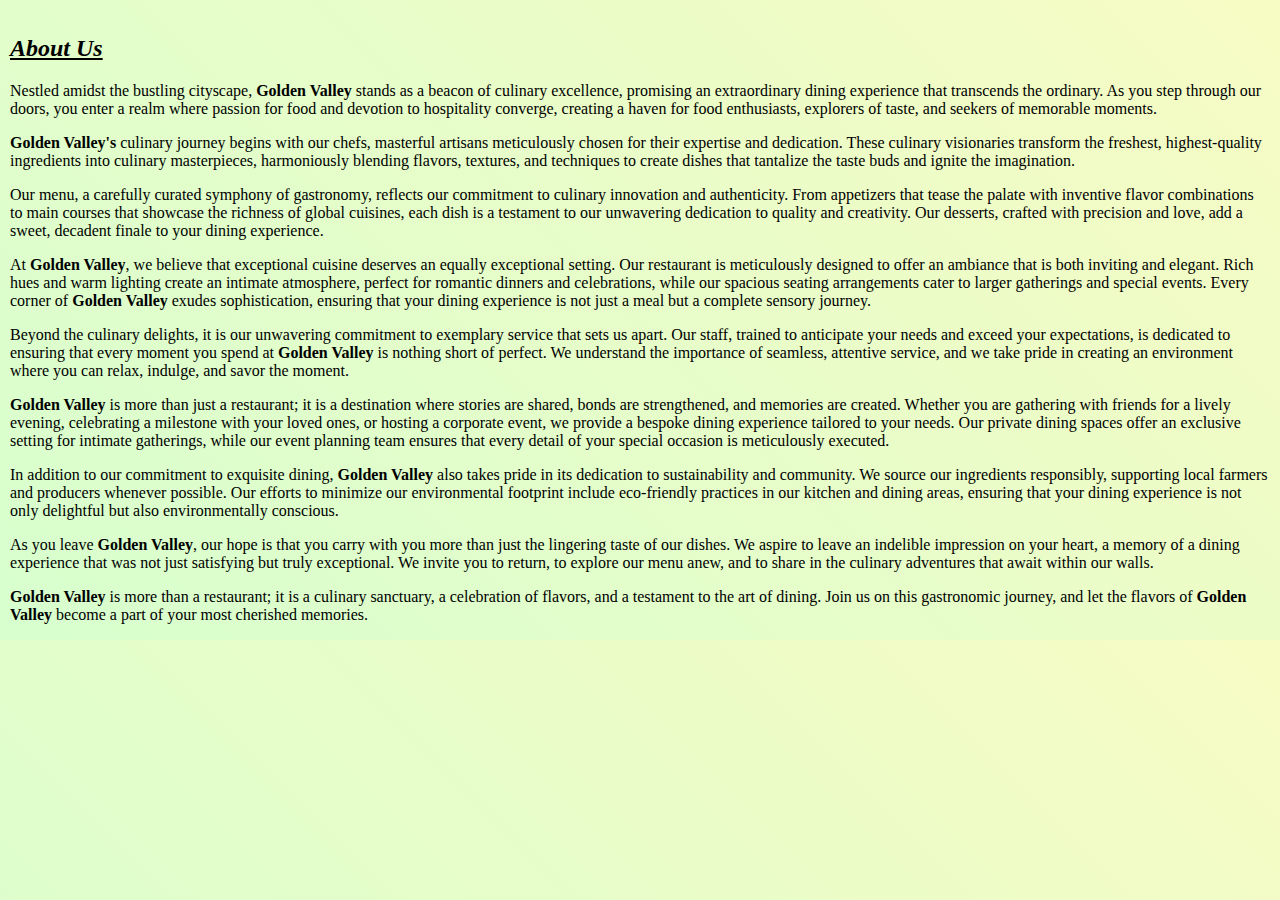
<file: css project/about.html>
<!DOCTYPE html>
<html lang="en">

<head>
    <meta charset="UTF-8">
    <meta name="viewport" content="width=device-width, initial-scale=1.0">
    <title>About Us</title>
    <style>
        body{
            margin: 0;
            padding: 0;
            background: linear-gradient(45deg, rgb(215, 255, 206), rgb(247, 251, 196));
        }
        .content{
            padding: 15px 10px 0 10px;
        }
    </style>
</head>

<body>
    <div class="content">
        <h2><em><u>About Us</u></em></h2>
        <div class="about">
            <p>Nestled amidst the bustling cityscape, <strong>Golden Valley</strong> stands as a beacon of culinary excellence, promising an extraordinary dining experience that transcends the ordinary. As you step through our doors, you enter a realm where passion for food and devotion to hospitality converge, creating a haven for food enthusiasts, explorers of taste, and seekers of memorable moments.</p>

    <p><strong>Golden Valley's</strong> culinary journey begins with our chefs, masterful artisans meticulously chosen for their expertise and dedication. These culinary visionaries transform the freshest, highest-quality ingredients into culinary masterpieces, harmoniously blending flavors, textures, and techniques to create dishes that tantalize the taste buds and ignite the imagination.</p>

    <p>Our menu, a carefully curated symphony of gastronomy, reflects our commitment to culinary innovation and authenticity. From appetizers that tease the palate with inventive flavor combinations to main courses that showcase the richness of global cuisines, each dish is a testament to our unwavering dedication to quality and creativity. Our desserts, crafted with precision and love, add a sweet, decadent finale to your dining experience.</p>

    <p>At <strong>Golden Valley</strong>, we believe that exceptional cuisine deserves an equally exceptional setting. Our restaurant is meticulously designed to offer an ambiance that is both inviting and elegant. Rich hues and warm lighting create an intimate atmosphere, perfect for romantic dinners and celebrations, while our spacious seating arrangements cater to larger gatherings and special events. Every corner of <strong>Golden Valley</strong> exudes sophistication, ensuring that your dining experience is not just a meal but a complete sensory journey.</p>

    <p>Beyond the culinary delights, it is our unwavering commitment to exemplary service that sets us apart. Our staff, trained to anticipate your needs and exceed your expectations, is dedicated to ensuring that every moment you spend at <strong>Golden Valley</strong> is nothing short of perfect. We understand the importance of seamless, attentive service, and we take pride in creating an environment where you can relax, indulge, and savor the moment.</p>

    <p><strong>Golden Valley</strong> is more than just a restaurant; it is a destination where stories are shared, bonds are strengthened, and memories are created. Whether you are gathering with friends for a lively evening, celebrating a milestone with your loved ones, or hosting a corporate event, we provide a bespoke dining experience tailored to your needs. Our private dining spaces offer an exclusive setting for intimate gatherings, while our event planning team ensures that every detail of your special occasion is meticulously executed.</p>

    <p>In addition to our commitment to exquisite dining, <strong>Golden Valley</strong> also takes pride in its dedication to sustainability and community. We source our ingredients responsibly, supporting local farmers and producers whenever possible. Our efforts to minimize our environmental footprint include eco-friendly practices in our kitchen and dining areas, ensuring that your dining experience is not only delightful but also environmentally conscious.</p>

    <p>As you leave <strong>Golden Valley</strong>, our hope is that you carry with you more than just the lingering taste of our dishes. We aspire to leave an indelible impression on your heart, a memory of a dining experience that was not just satisfying but truly exceptional. We invite you to return, to explore our menu anew, and to share in the culinary adventures that await within our walls.</p>

    <p><strong>Golden Valley</strong> is more than a restaurant; it is a culinary sanctuary, a celebration of flavors, and a testament to the art of dining. Join us on this gastronomic journey, and let the flavors of <strong>Golden Valley</strong> become a part of your most cherished memories.</p>
    </div>
        
    </div>
</body>

</html>
</file>
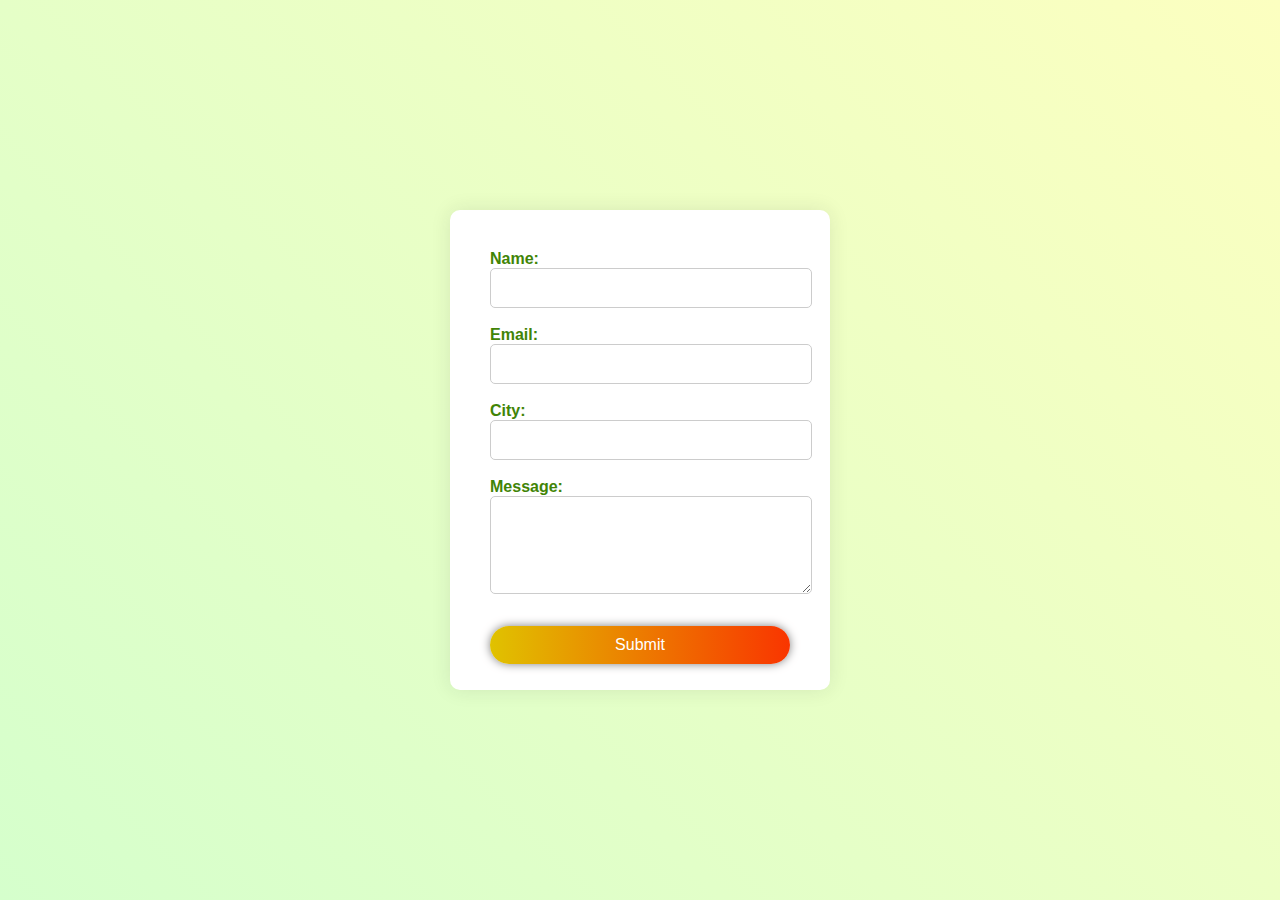
<file: css project/contact.html>
<!DOCTYPE html>
<html lang="en">

<head>
    <meta charset="UTF-8">
    <meta name="viewport" content="width=device-width, initial-scale=1.0">
    <title>Contact Us</title>
    <style>
        body {
            font-family: Arial, sans-serif;
            background: linear-gradient(45deg, rgb(213, 255, 204), rgb(252, 255, 192));
            flex-direction: column;
            height: 100vh;
            margin: 0;
            display: flex;
        }
        .Contactform{
            height: 100%;
            display: flex;
            justify-content: center;
            align-items: center;
        }
        h1 {
            text-align: center;
            color: #8abb55;
            font-family:cursive;
        }

        form {
            height: 400px;
            width: 300px;
            background-color: #ffffff;
            padding: 40px;
            border-radius: 10px;
            box-shadow: 0px 0px 20px 0px rgba(37, 37, 37, 0.1);
        }

        label,
        input,
        textarea {
            display: inline;
            width: 100%;
        }

        label {
            font-weight: bold;
            color: #418406;
        }

        input,
        textarea {
            padding: 10px;
            font-size: 16px;
            border: 1px solid #ccc;
            border-radius: 5px;
        }

        input[type="submit"] {
            background: linear-gradient(to right, #e0c200 0%, #fe1900 60%, #e0c200 100%);
            width: 100%;
            margin-top: 10px;
            padding: 10px !important;
            text-align: center;
            transition: 0.5s;
            background-size: 200% auto;
            color: #fff !important;
            box-shadow: 0 0 10px #817f7f;
            border-radius: 50px;
            display: block;
            border: none;
        }

        input[type="submit"]:hover {
            background-position: right center; /* change the direction of the change here */
            color: #f43a3a;
            text-decoration: none;
        }
    </style>
</head>
<body>
    <div class="Contactform">
    <form>
        <label for="name">Name:</label>
        <input type="text" id="name" name="name" required><br><br>
        
        <label for="email">Email:</label>
        <input type="email" id="email" name="email" required><br><br>
        
        <label for="city">City:</label>
        <input type="text" id="city" name="city"><br><br>
        
        <label for="message">Message:</label><br>
        <textarea id="message" name="message" rows="4" cols="50" required></textarea><br><br>

        <input type="submit" value="Submit">
    </form>
        
    </div>
</body>

</html>
</file>
